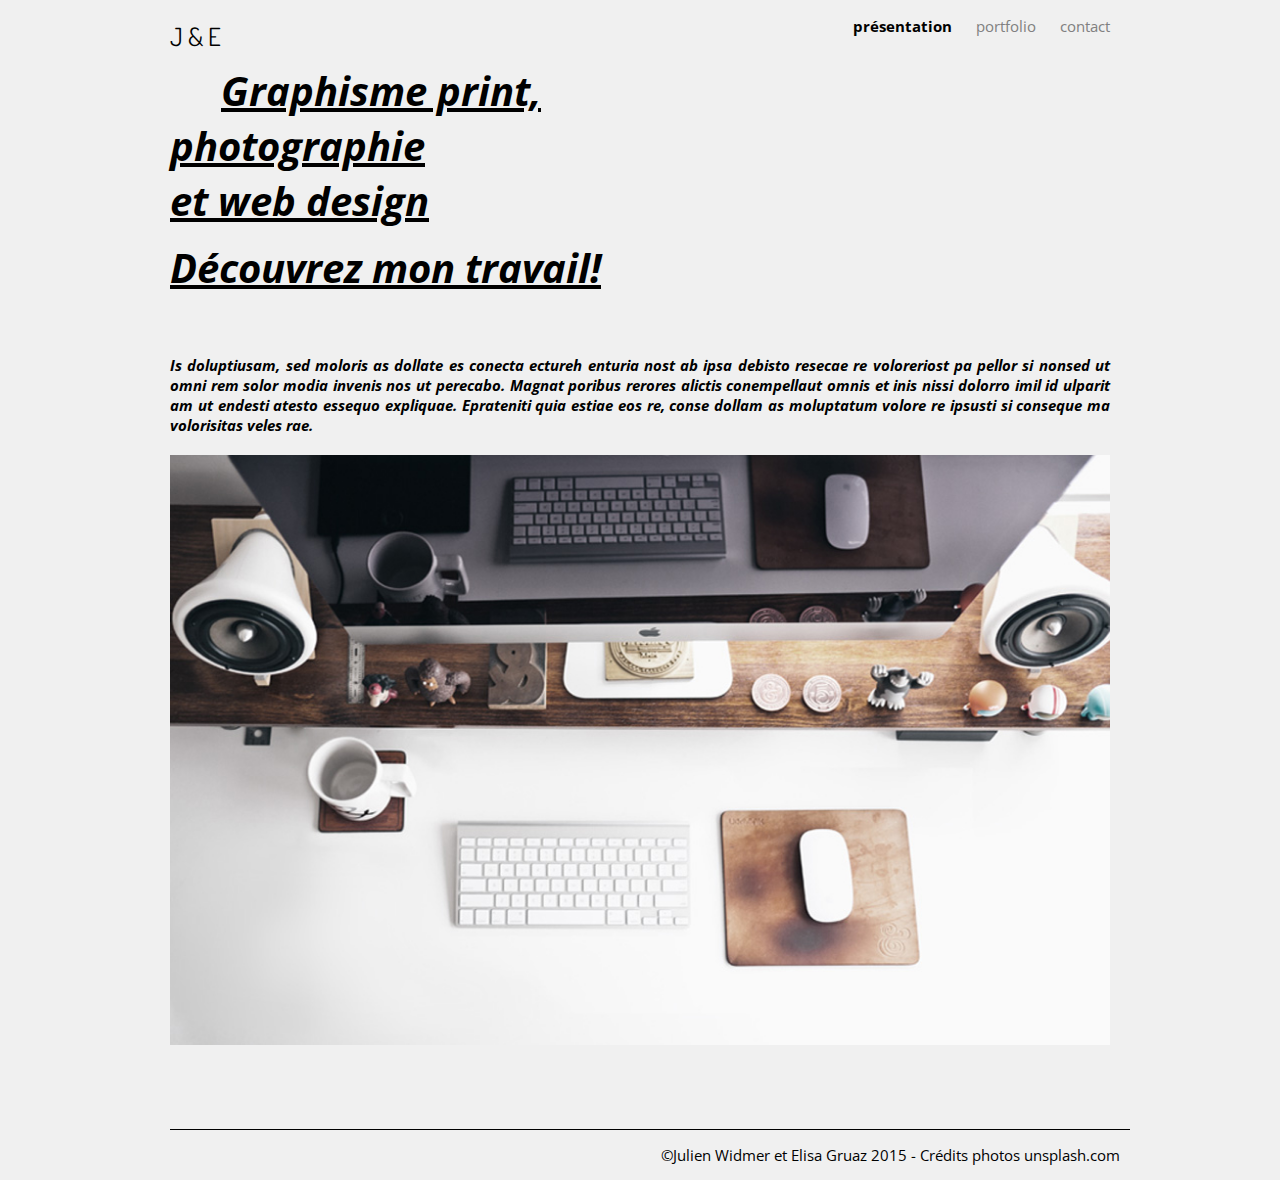
<file: index.html>
<!DOCTYPE html>
<html>
    <head>
        <meta charset="UTF-8">
        <link rel="stylesheet" href="./css/style.css">
        <link rel="shortcut icon" href="./favicon.png">
        <title>Portfolio J &amp; E | Présentation</title>
    </head>
    
    <body>
        <header>
            <a href="../index.html"><h1>J &amp; E</h1></a>
            <nav>
                <ul>
                    <li class="page">
                        <a href="../index.html">présentation</a>
                    </li>
                    <li>
                        <a href="./html/portfolio.html">portfolio</a>
                    </li>
                    <li>
                        <a href="./html/contact.html">contact</a>
                    </li>
                </ul>
            </nav>
        </header>
        <section>
            <h1>
                Graphisme print,
                <br>photographie
                <br>et web design
                <br><span class="titre">Découvrez mon travail!</span>
            </h1>
            <!-- La class "description" nous a permis de mettre notre texte en italique via le code CSS -->
            <p class="description">Is doluptiusam, sed moloris as dollate es conecta ectureh enturia nost ab ipsa debisto resecae re voloreriost pa pellor si nonsed ut omni rem solor modia invenis nos ut perecabo. Magnat poribus rerores alictis conempellaut omnis et inis nissi dolorro imil id ulparit am ut endesti atesto essequo expliquae. Eprateniti quia estiae eos re, conse dollam as moluptatum volore re ipsusti si conseque ma volorisitas veles rae.</p>
            <img class=".img_accueil" src="./img/bureau_mac.jpg" alt="Image d'un bureau vu de haut avec un ordinateur."> 
        </section>
        <footer>
            <!-- Le "&amp;" et "&copy;" sont des entités dédiées au HTML qui permettent aux navigateurs de les afficher correctement. -->
            <p>&copy;Julien Widmer et Elisa Gruaz 2015 - Crédits photos <a href="http://www.unsplash.com">unsplash.com</a></p>
        </footer>
    </body>
</html>
</file>
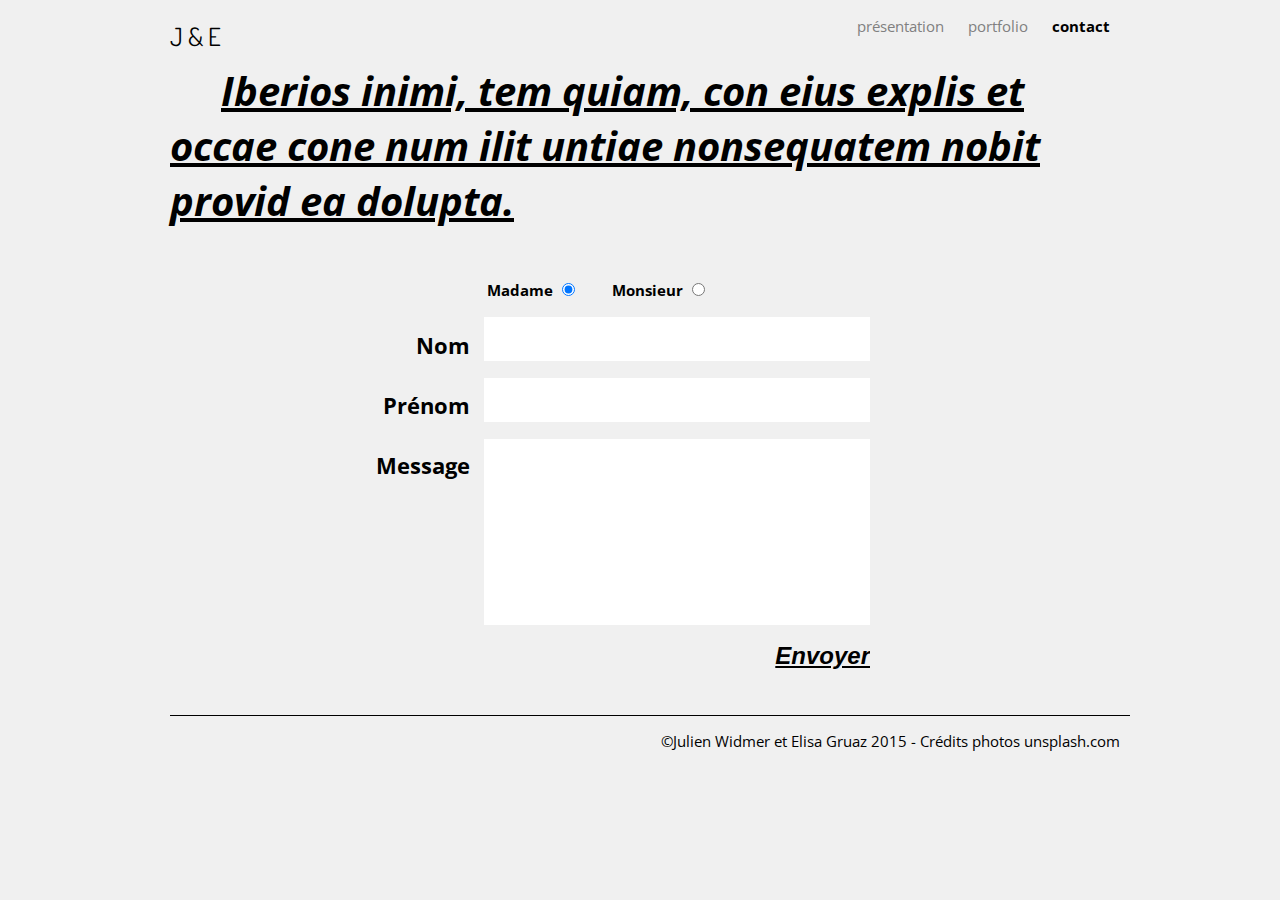
<file: html/contact.html>
<!DOCTYPE html>
<html>
    <head>
        <meta charset="UTF-8">
        <link rel="stylesheet" href="../css/style.css">
        <link rel="shortcut icon" href="../favicon.png">
        <title>Portfolio J &amp; E | Contact</title>
    </head>
    
    <body>
        <header>
            <a href="../index.html"><h1>J &amp; E</h1></a>
            <nav>
                <ul>
                    <li>
                        <a href="../index.html">présentation</a>
                    </li>
                    <li>
                        <a href="./portfolio.html">portfolio</a>
                    </li>
                    <li class="page">
                        <a href="./contact.html">contact</a>
                    </li>
                </ul>
            </nav>
        </header>
        <section>
            <h1>Iberios inimi, tem quiam, con eius explis et occae cone num ilit untiae nonsequatem nobit provid ea dolupta.</h1>
            <!-- Les données saisies dans le formulaire seront transmises à un fichier PHP nommé "traitement.php" -->
			<form method="post" action="../php/traitement.php">
                <p>
                    <label class="mme" for="f">Madame</label>
                        <input type="radio" name="sex" value="f" id="f" checked="checked">
                    
                    <label class="mr" for="m">Monsieur</label>
                        <input type="radio" name="sex" value="m" id="m">
                    <br>
                    <label class="npm" for="name">Nom</label>
                        <input class="txt" type="text" name="name" id="name">
                    <br>
                    <label class="npm" for="first_name">Prénom</label>
                        <input class="txt" type="text" name="first_name" id="first_name">
                    <br>
                    <label class="npm" for="message">Message</label>
                    <textarea name="message" id="message" rows="5" cols="20"></textarea>
                    <input class="submit" type="submit" name="submit" value="Envoyer">
                    <br>
                </p>
            </form>
        </section>
        <footer>
            <p>&copy;Julien Widmer et Elisa Gruaz 2015 - Crédits photos <a href="http://www.unsplash.com">unsplash.com</a></p>
        </footer>
    </body>
</html>
</file>
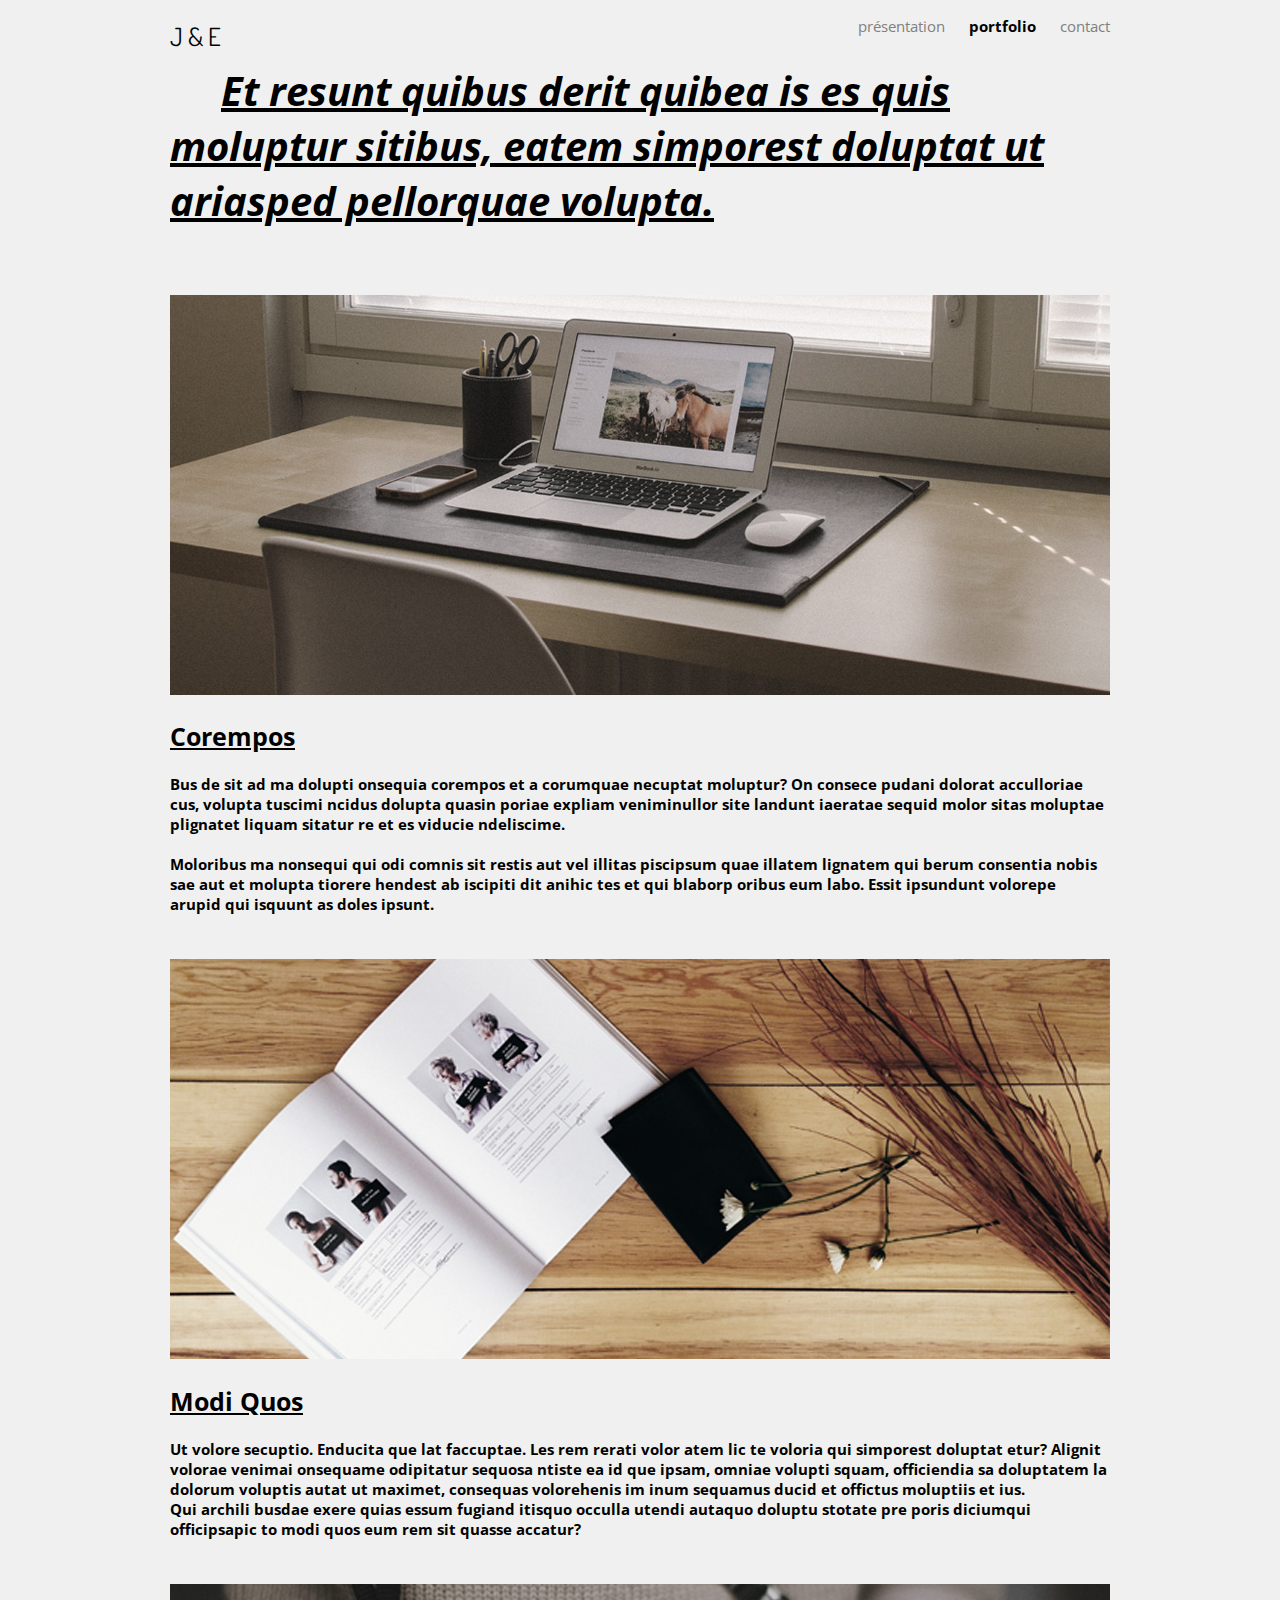
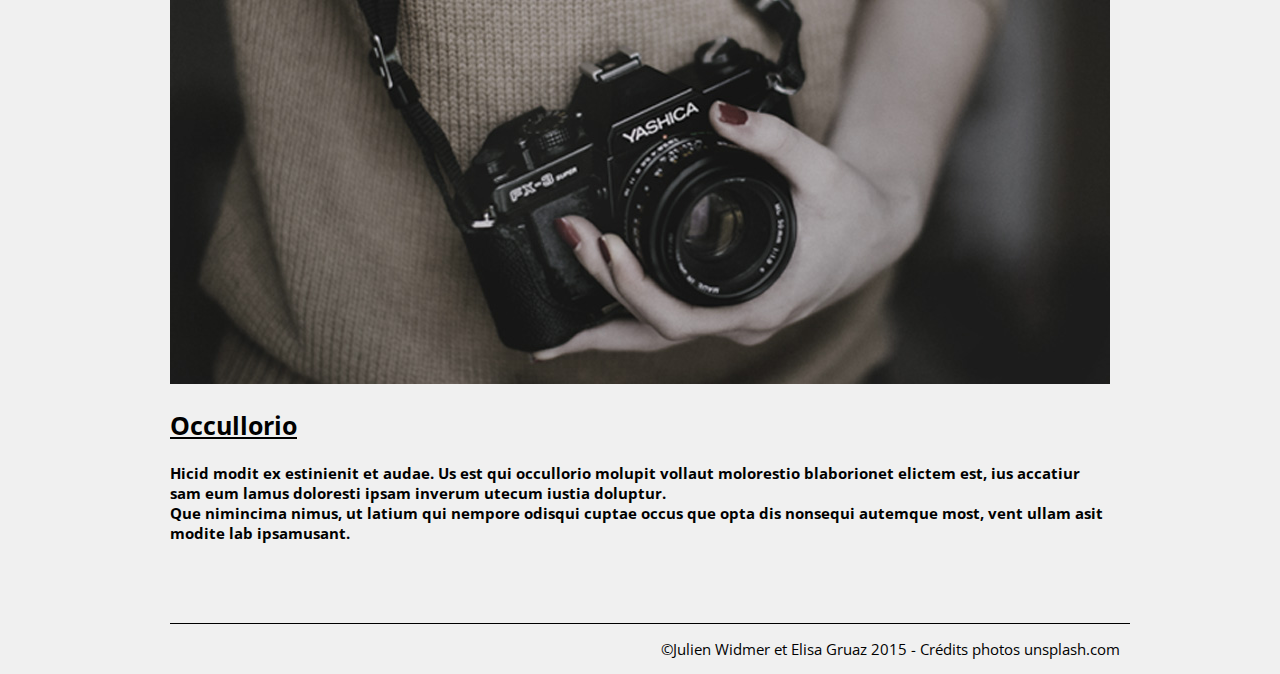
<file: html/portfolio.html>
<!DOCTYPE html>
<html>
    <head>
        <meta charset="UTF-8">
        <link rel="stylesheet" href="../css/style.css">
        <link rel="shortcut icon" href="../favicon.png">
        <title>Portfolio J &amp; E | Portfolio</title>
    </head>
    
    <body>
        <header>
            <a href="../index.html"><h1>J &amp; E</h1></a>
            <nav>
                <ul>
                    <li>
                        <a href="../index.html">présentation</a>
                    </li>
                    <li class="page">
                        <a href="./portfolio.html">portfolio</a>
                    </li>
                    <li>
                        <a href="./contact.html">contact</a>
                    </li>
                </ul>
            </nav>
        </header>
        <section>
            <h1>Et resunt quibus derit quibea is es quis moluptur sitibus, eatem simporest doluptat ut ariasped pellorquae volupta.</h1>
            <img class="espace" src="../img/macbook_air.jpg" alt="Photo d'un Macbook Air sur un bureau.">
            <h2>
                Corempos
            </h2>
             <p>Bus de sit ad ma dolupti onsequia corempos et a corumquae necuptat moluptur? On consece pudani dolorat acculloriae cus, volupta tuscimi ncidus dolupta quasin poriae expliam veniminullor site landunt iaeratae sequid molor sitas moluptae plignatet liquam sitatur re et es viducie ndeliscime.</p>
            <p>Moloribus ma nonsequi qui odi comnis sit restis aut vel illitas piscipsum quae illatem lignatem qui berum consentia nobis sae aut et molupta tiorere hendest ab iscipiti dit anihic tes et qui blaborp oribus eum labo. Essit ipsundunt volorepe arupid qui isquunt as doles ipsunt.</p>
            <img class="marge" src="../img/livre.jpg" alt="Photo d'un livre ouvert sur un parquet en bois.">
            <h2>
                Modi Quos
            </h2>
            <p>Ut volore secuptio. Enducita que lat faccuptae. Les rem rerati volor atem lic te voloria qui simporest doluptat etur? Alignit volorae venimai onsequame odipitatur sequosa ntiste ea id que ipsam, omniae volupti squam, officiendia sa doluptatem la dolorum voluptis autat ut maximet, consequas volorehenis im inum sequamus ducid et offictus moluptiis et ius.
                <br>
Qui archili busdae exere quias essum fugiand itisquo occulla utendi autaquo doluptu stotate pre poris diciumqui officipsapic to modi quos eum rem sit quasse accatur?</p>
            <img class="marge" src="../img/appareil_photo.jpg" alt="Photo d'un appareil photo porté autour du cou">
            <h2>
                Occullorio
            </h2>
             <p>Hicid modit ex estinienit et audae. Us est qui occullorio molupit vollaut molorestio blaborionet elictem est, ius accatiur sam eum lamus doloresti ipsam inverum utecum iustia doluptur.
                 <br>
Que nimincima nimus, ut latium qui nempore odisqui cuptae occus que opta dis nonsequi autemque most, vent ullam asit modite lab ipsamusant.</p>
        </section>
        <footer>
            <p>&copy;Julien Widmer et Elisa Gruaz 2015 - Crédits photos <a href="http://www.unsplash.com">unsplash.com</a></p>
        </footer>
    </body>
</html>
</file>
<file: css/style.css>
/* Dosis, Open Sans, Google Font */
@import url(http://fonts.googleapis.com/css?family=Dosis|Open+Sans:600italic,700italic,700,300);

/* Header */
a h1 {
    font-family: 'Dosis', sans-serif;
    font-size: 25px;
    font-weight: normal;
    margin-top: 4px;
    float: left;
    color: black;
    text-decoration: none;
}

header {
    margin-bottom: 20px;
}

/* Nav */
nav ul {
    list-style: none;
    text-align: right;
}

nav li {
    display: inline;
    list-style-type: none;
    padding-left: 20px;
}

nav li a {
    font-family: 'Open Sans', sans-serif;
    text-decoration: none;
    color: gray;
    font-size: 15px;
}

nav li a:hover {
    color: black;
}

a:visited h1 {
    color: black;
}

.page a {
    color: black;
    font-weight: bold;
}

/* HTML */
body {
    margin: auto;
    width: 960px;
    background-color: #F0F0F0;
}

header, section, footer {
    
    padding: 0px 10px 0px 10px;
}

img {
    width: 940px;
    height: auto;
}

/* Accueil */
section h1 {
    font-family: 'Open Sans', sans-serif;
    font-size: 40px;
    font-weight: bolder;
    text-decoration: underline;
    font-style: italic;
}

section h2 {
    font-family: 'Open Sans', sans-serif;
    font-size: 25px;
    font-weight: bold;
    text-decoration: underline;
}

.titre {
    line-height: 80px;
}
    
.img_accueil {
    margin-top: 100px;
}

section p {
   font-family: 'Open Sans', sans-serif;
    font-weight: bold;
    font-size: 15px;
    margin-bottom: 20px;
    
}

.description {
    padding-top: 20px;
    font-family: 'Open Sans', sans-serif;
    font-weight: bold;
    font-size: 15px;
    font-style: italic;
    text-align: justify;
}

.marge {
    margin-top: 25px;
}

.espace {
    padding-top: 40px;
}

/* Contact */
form {
    margin-left: 160px;
    width: 540px;
    margin-right: 240px;
	height: 370px;
    padding-top: 10px;
}

label {
	width: 140px;
	font-weight: bold;
}

.mme {
	margin-left: 157px;
    font-family: 'Open Sans', sans-serif;
    font-size: 15px;
}

.mr {
	margin-left: 30px;
    font-family: 'Open Sans', sans-serif;
    font-size: 15px;
}

.txt, textarea, .submit {
	width: 380px;
	float: right;
	margin-top: 17px;
	font-size: 20px;
	border: 1px solid white;
}

.npm{
	float: left;
    text-align: right;
	margin-top: 30px;
	font-size: 22px;
    font-family: 'Open Sans', sans-serif;
}

.txt{
	height: 40px;
    font-weight: lighter;
    font-family: 'Open Sans', sans-serif;
}

textarea {
    resize: none;
	height: 180px;
	font-size: 20px;
	font-family: 'Open Sans', sans-serif;
}

input[type="submit"] {
	font-size: 18pt;
	font-weight: bold;
	border: none;
	background-color: transparent; 
	padding: 0;
	font-style: italic;
	text-decoration: underline;
	color: black;
	text-align: right;
    width: 160px;
}

/* Footer */
footer {
    
    border-top: 1px solid;
    width: 940px;
    margin-left: 10px;
    margin-top: 80px;
}

footer p {
    font-family: 'Open Sans', sans-serif;
    font-size: 15px;
    font-weight: normal;
    float: right;
}

footer a, footer a:visited {
    color: black;
    text-decoration: none;
}
</file>
